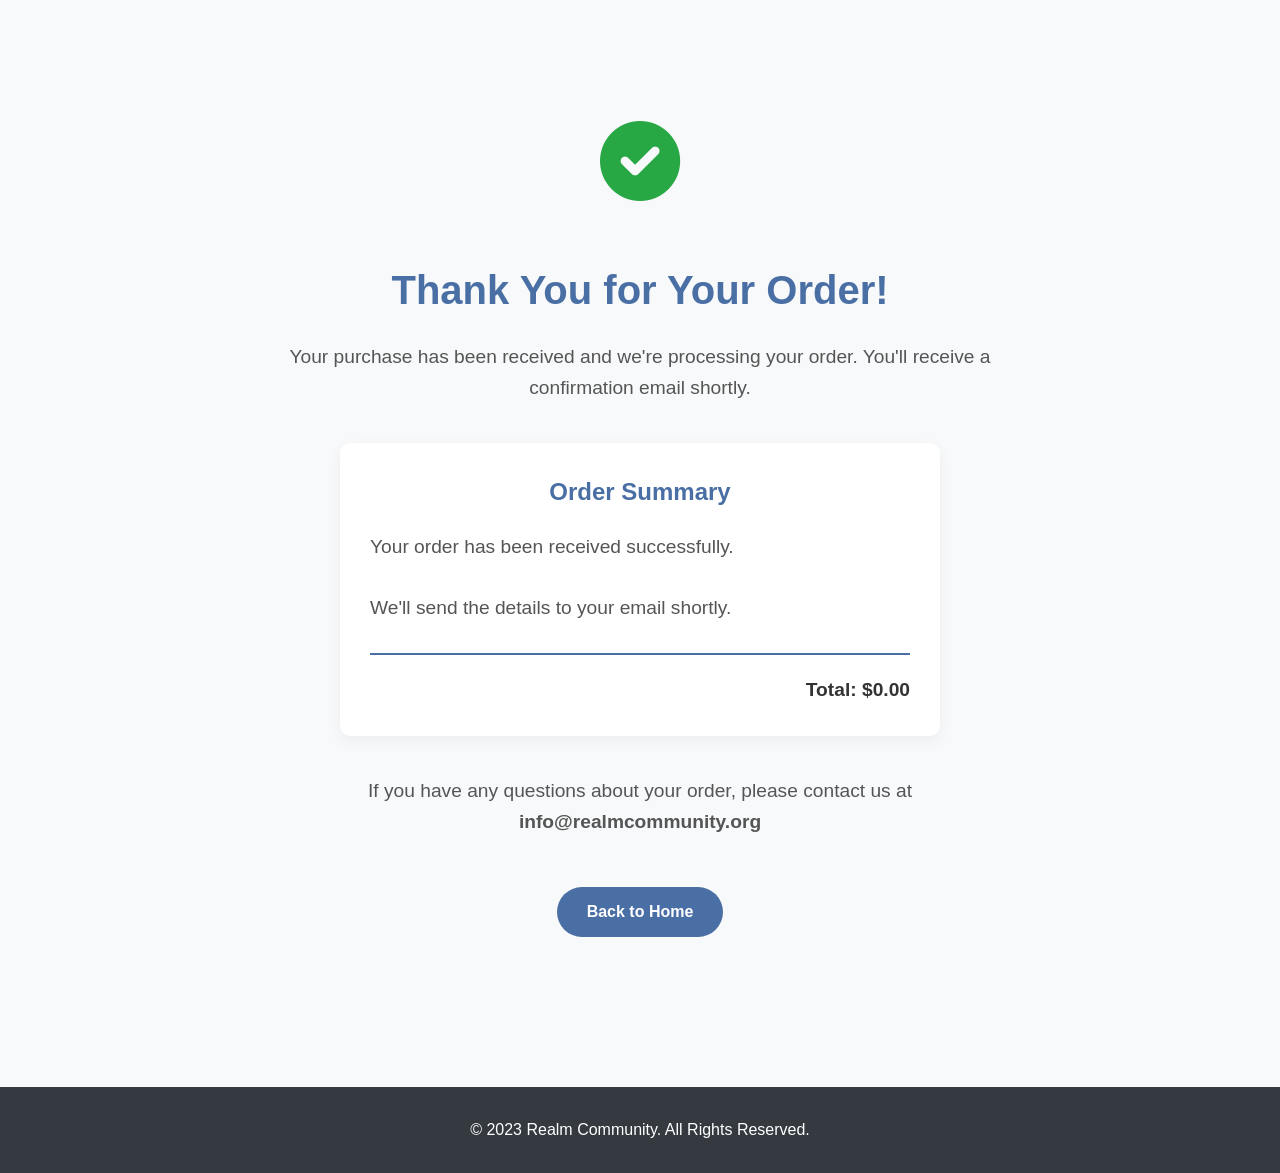
<file: thank you.html>
<!DOCTYPE html>
<html lang="en">
<head>
    <meta charset="UTF-8">
    <meta name="viewport" content="width=device-width, initial-scale=1.0">
    <title>Thank You - Realm Community</title>
    <link rel="stylesheet" href="https://cdnjs.cloudflare.com/ajax/libs/font-awesome/6.0.0-beta3/css/all.min.css">
    <style>
        /* Global Styles */
        :root {
            --primary-color: #4a6fa5;
            --secondary-color: #166088;
            --accent-color: #4fc3f7;
            --light-color: #f8f9fa;
            --dark-color: #343a40;
            --success-color: #28a745;
        }

        * {
            margin: 0;
            padding: 0;
            box-sizing: border-box;
        }

        body {
            font-family: 'Segoe UI', Tahoma, Geneva, Verdana, sans-serif;
            line-height: 1.6;
            color: #333;
            background-color: var(--light-color);
        }

        .container {
            width: 90%;
            max-width: 800px;
            margin: 0 auto;
            padding: 0 15px;
        }

        /* Thank You Section */
        .thank-you {
            text-align: center;
            padding: 100px 0;
        }

        .thank-you-icon {
            font-size: 5rem;
            color: var(--success-color);
            margin-bottom: 30px;
            animation: bounce 1s ease infinite alternate;
        }

        .thank-you h1 {
            font-size: 2.5rem;
            color: var(--primary-color);
            margin-bottom: 20px;
        }

        .thank-you p {
            font-size: 1.2rem;
            margin-bottom: 30px;
            color: #555;
        }

        .order-details {
            background-color: white;
            padding: 30px;
            border-radius: 10px;
            box-shadow: 0 5px 15px rgba(0, 0, 0, 0.05);
            margin: 40px auto;
            text-align: left;
            max-width: 600px;
        }

        .order-details h2 {
            color: var(--primary-color);
            margin-bottom: 20px;
            text-align: center;
        }

        .order-summary {
            margin-bottom: 20px;
        }

        .order-item {
            display: flex;
            justify-content: space-between;
            margin-bottom: 15px;
            padding-bottom: 15px;
            border-bottom: 1px solid #eee;
        }

        .order-total {
            font-weight: bold;
            font-size: 1.2rem;
            margin-top: 20px;
            padding-top: 20px;
            border-top: 2px solid var(--primary-color);
            text-align: right;
        }

        .btn {
            display: inline-block;
            background-color: var(--primary-color);
            color: white;
            padding: 12px 30px;
            border-radius: 30px;
            text-decoration: none;
            font-weight: 600;
            transition: all 0.3s ease;
            border: none;
            cursor: pointer;
            margin-top: 20px;
        }

        .btn:hover {
            background-color: var(--secondary-color);
            transform: translateY(-3px);
            box-shadow: 0 5px 15px rgba(0, 0, 0, 0.1);
        }

        /* Footer */
        footer {
            background-color: var(--dark-color);
            color: white;
            padding: 30px 0;
            text-align: center;
            margin-top: 50px;
        }

        /* Animations */
        @keyframes bounce {
            from {
                transform: translateY(0);
            }
            to {
                transform: translateY(-20px);
            }
        }

        @keyframes fadeIn {
            from {
                opacity: 0;
                transform: translateY(20px);
            }
            to {
                opacity: 1;
                transform: translateY(0);
            }
        }

        /* Responsive */
        @media (max-width: 768px) {
            .thank-you {
                padding: 60px 0;
            }
            
            .thank-you h1 {
                font-size: 2rem;
            }
            
            .thank-you p {
                font-size: 1rem;
            }
            
            .order-details {
                padding: 20px;
            }
        }
    </style>
</head>
<body>
    <div class="thank-you">
        <div class="container">
            <div class="thank-you-icon">
                <i class="fas fa-check-circle"></i>
            </div>
            <h1>Thank You for Your Order!</h1>
            <p>Your purchase has been received and we're processing your order. You'll receive a confirmation email shortly.</p>
            
            <div class="order-details">
                <h2>Order Summary</h2>
                <div class="order-summary" id="order-summary">
                    <!-- Order details will be populated by JavaScript -->
                </div>
                <div class="order-total">
                    Total: $<span id="order-total">0.00</span>
                </div>
            </div>
            
            <p>If you have any questions about your order, please contact us at <strong>info@realmcommunity.org</strong></p>
            <a href="index.html" class="btn">Back to Home</a>
        </div>
    </div>
    
    <footer>
        <div class="container">
            <p>&copy; 2023 Realm Community. All Rights Reserved.</p>
        </div>
    </footer>

    <script>
        // Retrieve order details from URL parameters
        document.addEventListener('DOMContentLoaded', function() {
            const urlParams = new URLSearchParams(window.location.search);
            const orderDetails = urlParams.get('order_details');
            const totalAmount = urlParams.get('total_amount');
            const customerName = urlParams.get('name');
            const customerEmail = urlParams.get('email');
            
            // Display order details if available
            if (orderDetails && totalAmount) {
                const orderSummary = document.getElementById('order-summary');
                const orderTotal = document.getElementById('order-total');
                
                // Split order details by line breaks
                const items = orderDetails.split('\n').filter(item => item.trim() !== '');
                
                items.forEach(item => {
                    if (item.trim().startsWith('-')) {
                        // This is a book item
                        const itemDiv = document.createElement('div');
                        itemDiv.className = 'order-item';
                        itemDiv.innerHTML = item.replace('- ', '').replace(/ {2,}/g, '<br>');
                        orderSummary.appendChild(itemDiv);
                    }
                });
                
                orderTotal.textContent = totalAmount;
                
                // Add customer info if available
                if (customerName || customerEmail) {
                    const customerDiv = document.createElement('div');
                    customerDiv.className = 'order-item';
                    customerDiv.innerHTML = `
                        <strong>Customer:</strong><br>
                        ${customerName ? customerName : ''}<br>
                        ${customerEmail ? customerEmail : ''}
                    `;
                    orderSummary.insertBefore(customerDiv, orderSummary.firstChild);
                }
            } else {
                // No parameters found - show generic thank you
                document.getElementById('order-summary').innerHTML = `
                    <p>Your order has been received successfully.</p>
                    <p>We'll send the details to your email shortly.</p>
                `;
            }
        });
    </script>
</body>
</html>
</file>
